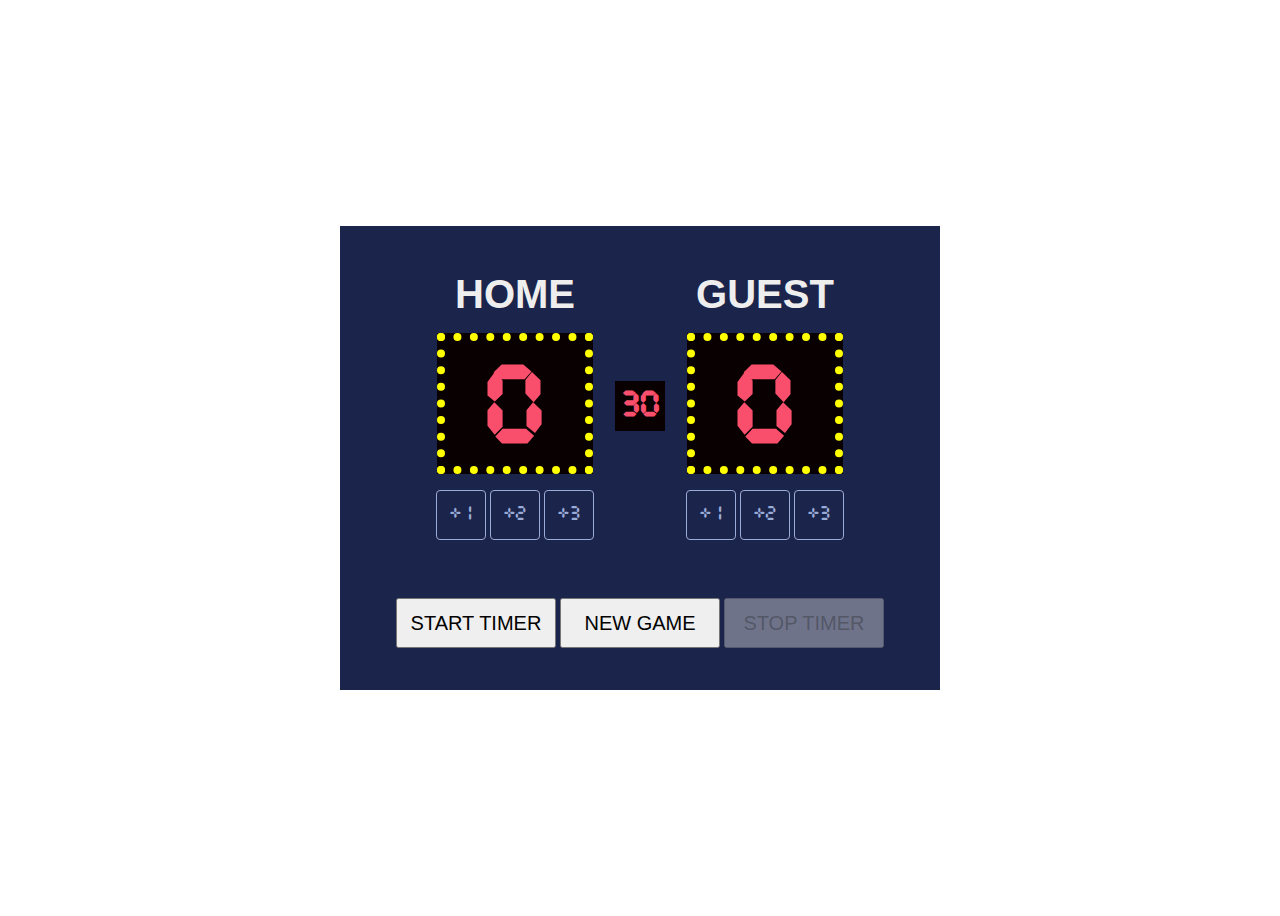
<file: scrimba/basket jumbotron/index.html>
<!DOCTYPE html>
<html lang="en">
<head>
    <link rel="stylesheet" href="style.css">
    <meta charset="UTF-8">
    <meta name="viewport" content="width=device-width, initial-scale=1.0">
    <title>Scrimba | Basketball Jumbotron</title>
</head>
<body>

    <main>
        <div class="game">
            <div id="home">
                <div class="team">
                    <h1>HOME</h1>
                </div>
                <div class="pointer" id="pointerH">
                    <h1 id="pointsH">0</h1>
                </div>
                <div class="btns">
                    <button class="btn" id="OneH" onclick="addOneH()">+1</button>
                    <button class="btn" id="TwoH" onclick="addTwoH()">+2</button>
                    <button class="btn" id="ThreeH" onclick="addThreeH()">+3</button>
                </div>
            </div>
            
            <div class="cd-container">
                <h1 id="timer">30</h1>
            </div>
            
            <div id="guest">
                <div class="team">
                    <h1>GUEST</h1>
                </div>
                <div class="pointer" id="pointerG">
                    <h1 id="pointsG">0</h1>
                </div>
                <div class="btns">
                    <button class="btn" id="OneG" onclick="addOneG()">+1</button>
                    <button class="btn" id="TwoG" onclick="addTwoG()">+2</button>
                    <button class="btn" id="ThreeG" onclick="addThreeG()">+3</button>
                </div>
            </div>
        </div>
            
        <div class="restart-container">
            <button id="start" onclick="startTimer()">START TIMER</button>
            <button id="restart" onclick="newGame()">NEW GAME</button>
            <button id="stop" onclick="" disabled>STOP TIMER</button>
        </div>
        
    </main>
    

    <script src="index.js"></script>
</body>
</html>
</file>
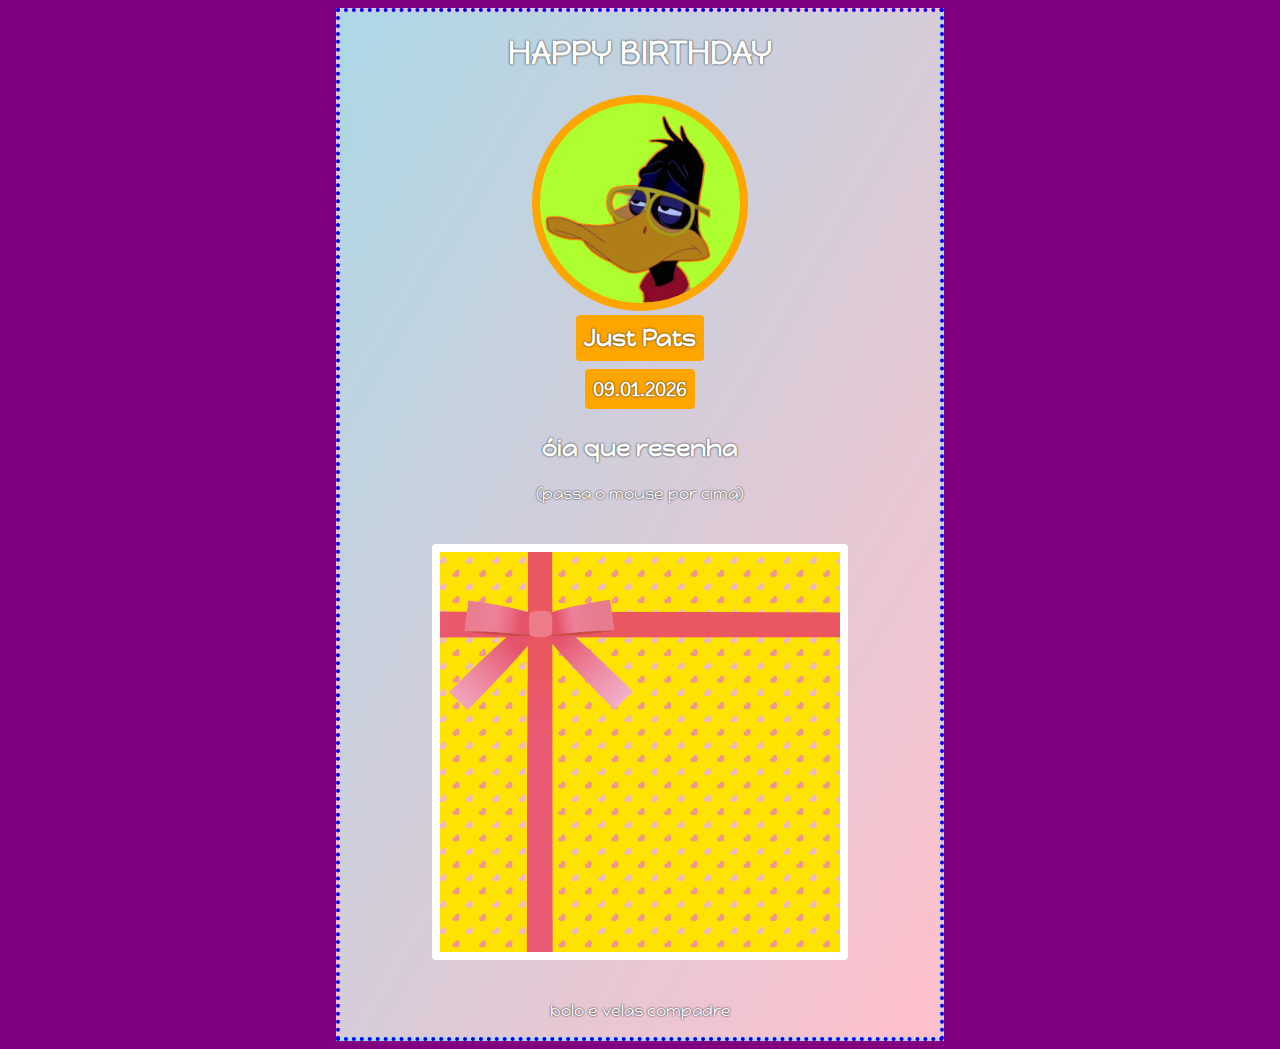
<file: scrimba/birthday card/index.html>
<!DOCTYPE html>
<html lang="en">
<head>
    <link rel="preconnect" href="https://fonts.googleapis.com">
    <link rel="preconnect" href="https://fonts.gstatic.com" crossorigin>
    <link href="https://fonts.googleapis.com/css2?family=Happy+Monkey&display=swap" rel="stylesheet">
    <meta charset="UTF-8">
    <meta name="viewport" content="width=a, initial-scale=1.0">
    <link rel="stylesheet" href="style.css">
    <title>Scrimba | Birthday card</title>
</head>
<body>
    <div class="card">
        <header>
            <h1>HAPPY BIRTHDAY</h1>
            <img id="avatar" src="daffy.png">
            <h2 id="nome">Just Pats</h2>
            <h3 id="data">09.01.2026</h3>
        </header>
        <main>
            <div class="gift-section">
                <h2>óia que resenha</h2>
                <p>(passa o mouse por cima)</p>
                <div class="gift-img"></div>
            </div>
        </main>
        <footer>
            <p>bolo e velas compadre</p>
        </footer>
    </div>

    
</body>
</html>
</file>
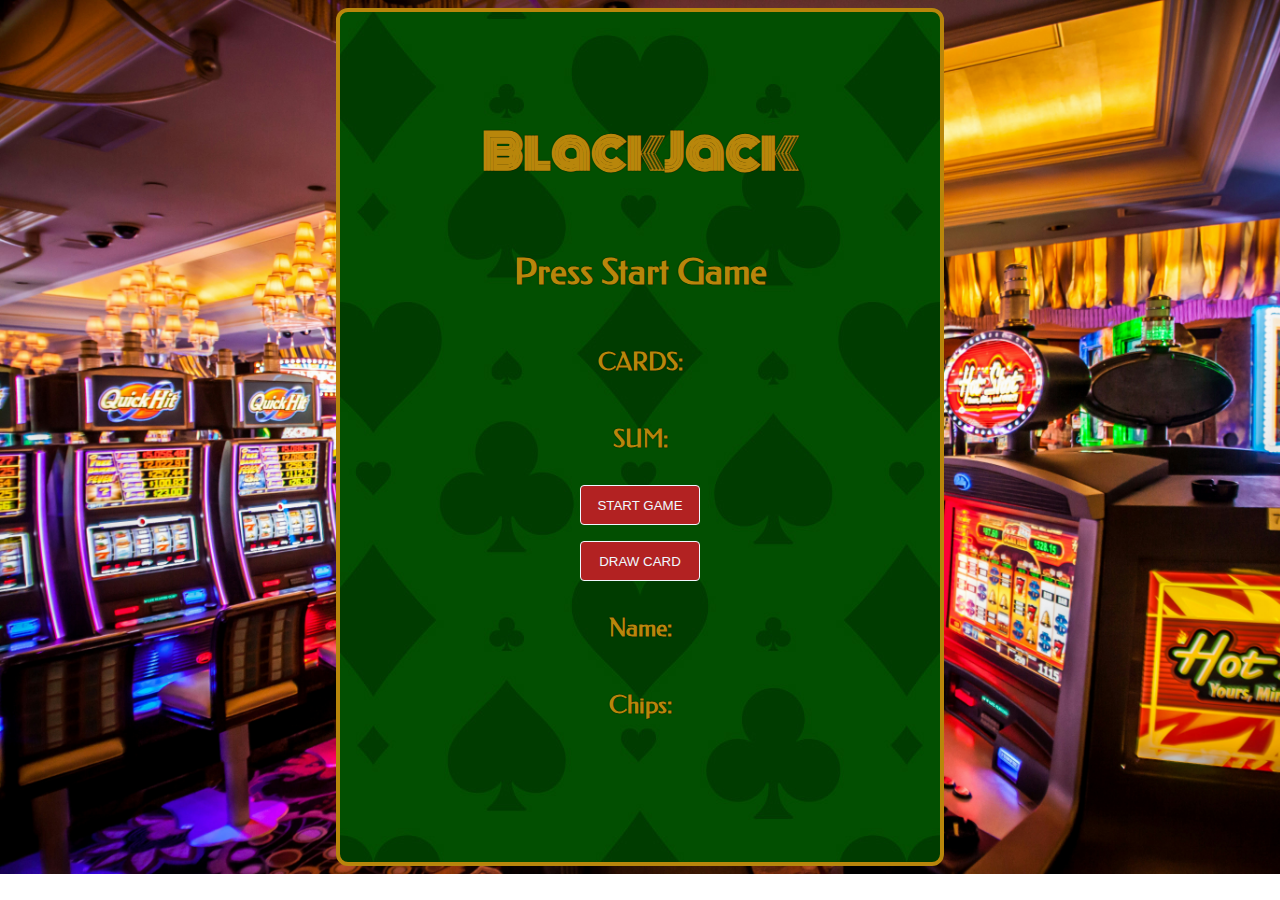
<file: scrimba/blackjack/index.html>
<!DOCTYPE html>
<html lang="en">
<head>
    <link rel="preconnect" href="https://fonts.googleapis.com">
    <link rel="preconnect" href="https://fonts.gstatic.com" crossorigin>
    <link href="https://fonts.googleapis.com/css2?family=Federo&family=Monoton&display=swap" rel="stylesheet">
    <meta charset="UTF-8">
    <meta name="viewport" content="width=device-width, initial-scale=1.0">
    <link rel="stylesheet" href="style.css">
    <title>Scrimba | BlackJack</title>
</head>
<body>
    <div class="game-container">
        <h1>BlackJack</h1>
        <h2 id="message-p">Press Start Game</h2>
        <p id="cards-p">CARDS:</p>
        <p id="sum-p">SUM:</p>
        <button class="btn" id="startgame-btn" onclick="startGame()">START GAME</button>
        <button class="btn" id="newcard-btn" onclick="newCard()">DRAW CARD</button>
        <script src="index.js"></script>
        <p id="name-p">Name:</p>
        <p id="chips-p">Chips:</p>
        <p id="warning-p"></p>
    </div>
</body>
</html>
</file>
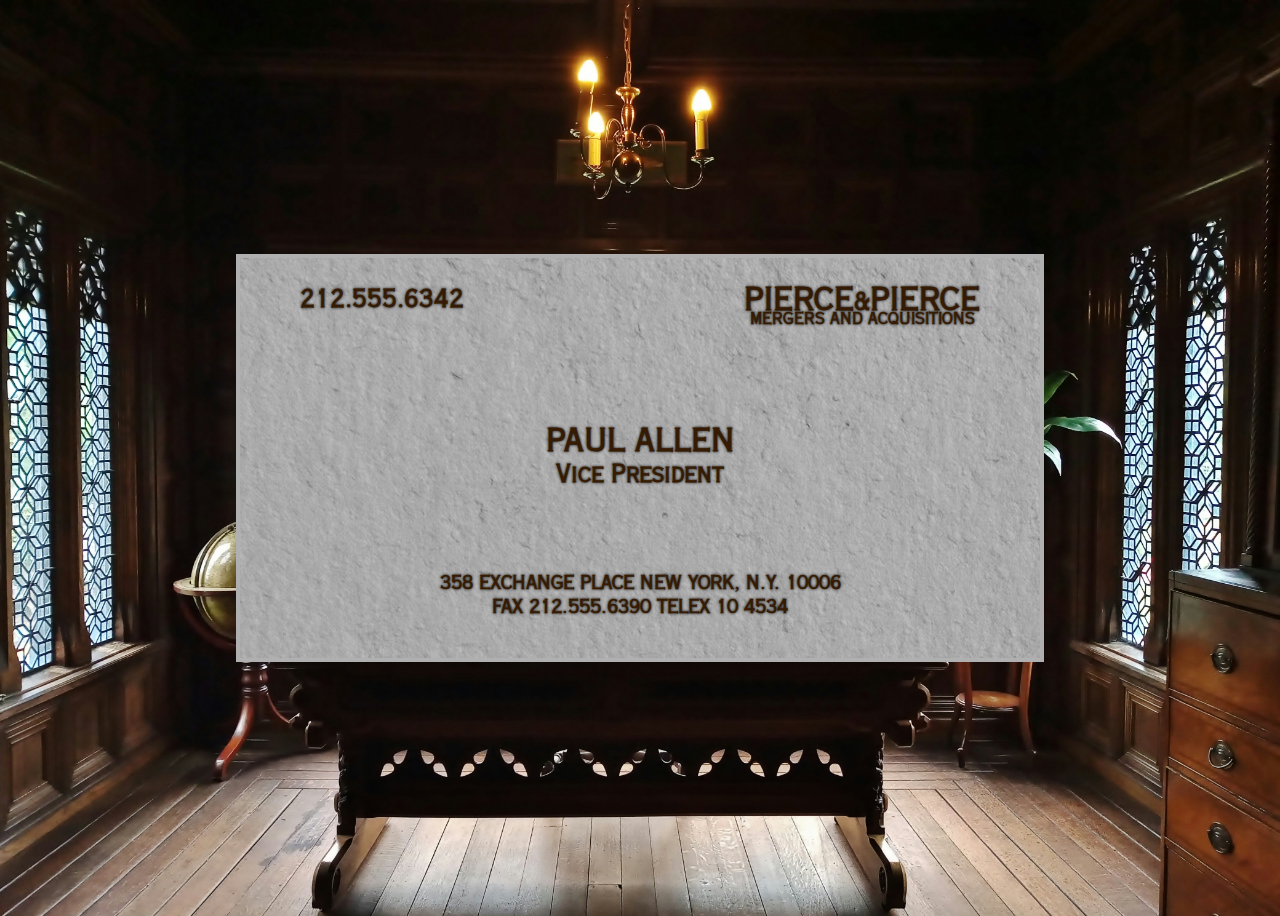
<file: scrimba/business card/index.html>
<!DOCTYPE html>
<html lang="en">
<head>
    <meta charset="UTF-8">
    <meta name="viewport" content="width=device-width, initial-scale=1.0">
    <link rel="stylesheet" href="style.css">
    <title>Scrimba Business card</title>
</head>
<body>
    <div class="card">
        <div class="header">
            <h2>212.555.6342</h2>
            <h1>
                PIERCE<span id="span1">&</span>PIERCE
                <br>
                <span id="span2">MERGERS AND ACQUISITIONS</span>
            </h1>
        </div>
        
        <div class="main">
            <H1>PAUL ALLEN</H1>
            <h2>Vice President</h2>
        </div>
        
        <div class="footer">
            <h3>
                358
                EXCHANGE PLACE NEW YORK, N.Y. 
                10006
                <br>
                FAX
                212.555.6390
                TELEX
                10 4534
            </h3>
        </div>
    </div>
        
</body>
</html>
</file>
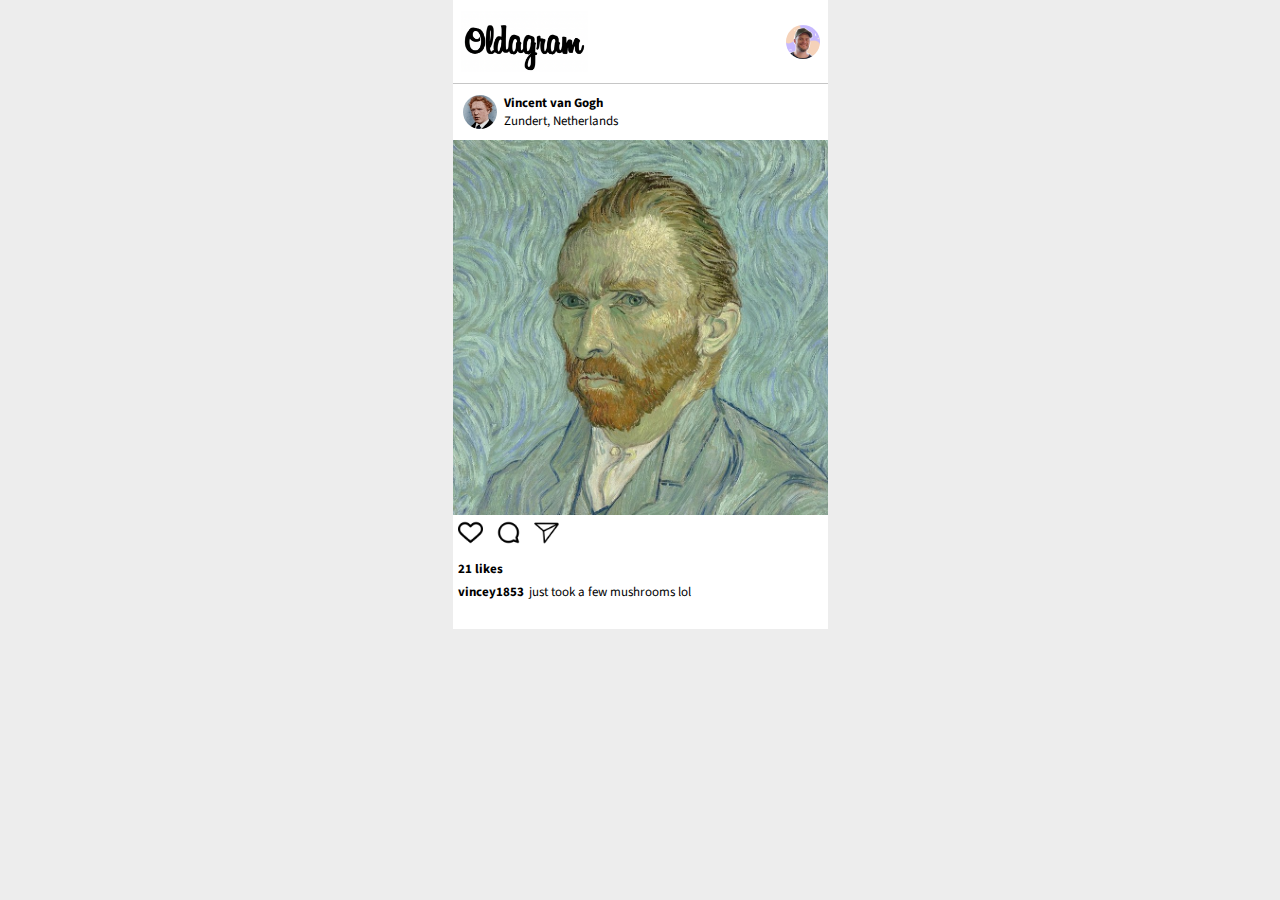
<file: scrimba/instagram clone/index.html>
<html lang="en">
<head>
    <meta charset="UTF-8">
    <meta name="viewport" content="width=device-width, initial-scale=1">
    <link rel="stylesheet" href="index.css">
    <link rel="preconnect" href="https://fonts.googleapis.com">
    <link rel="preconnect" href="https://fonts.gstatic.com" crossorigin>
    <link href="https://fonts.googleapis.com/css2?family=Source+Sans+3:ital,wght@0,200..900;1,200..900&display=swap" rel="stylesheet">
    <title>Instagram Clone | Scrimba</title>
</head>
<body>
<div class="container">
    <header>
        <img alt="" class="logo" src="images/logo.png">
        <img alt="" class="avatar" src="images/user-avatar.png">
    </header>

    <main>
        <div id="post-container" class="post-container">

        </div>
    </main>
</div>
<script src="index.js"></script>
</body>
</html>
</file>
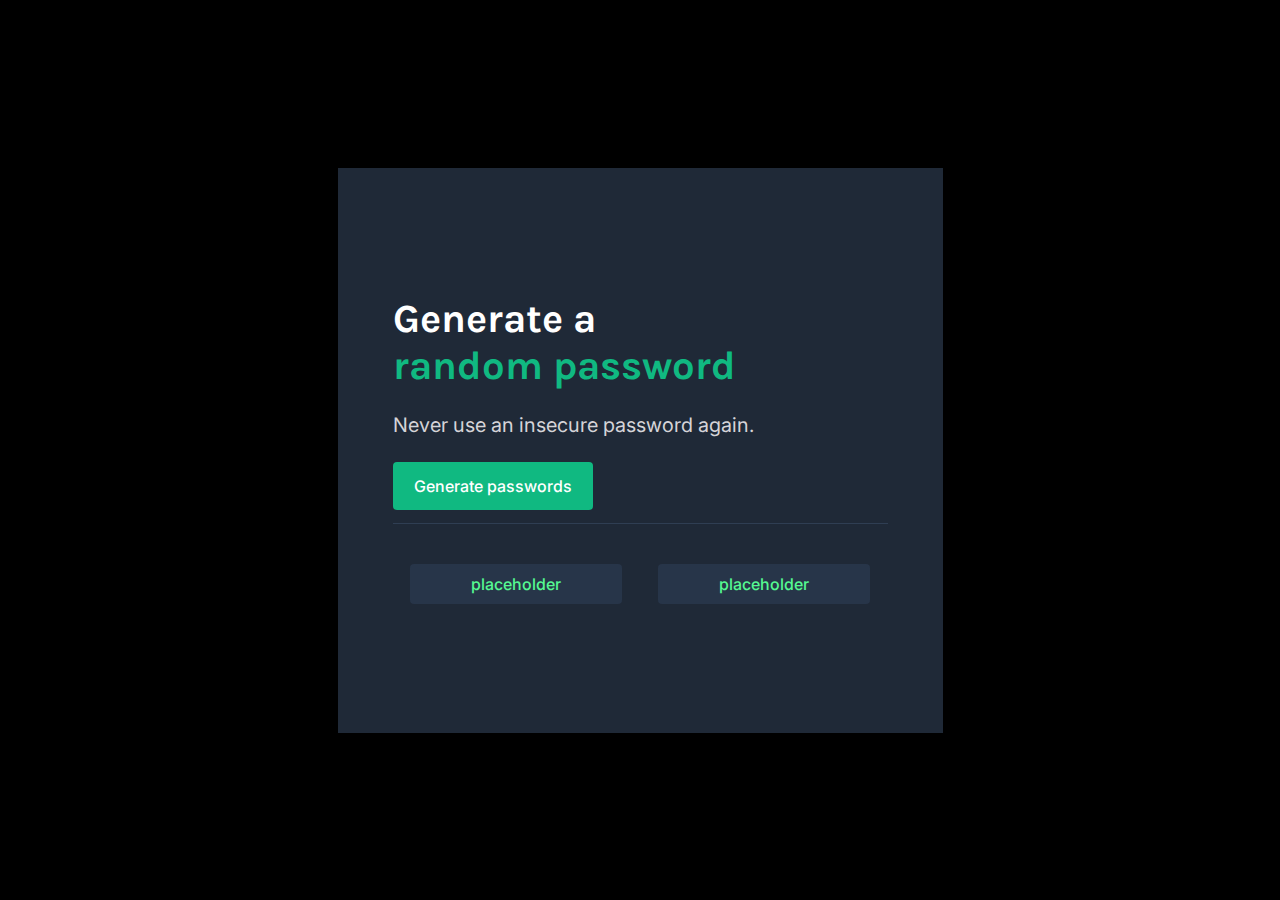
<file: scrimba/password generator/index.html>
<!DOCTYPE html>
<html lang="en">
<head>
    <link rel="preconnect" href="https://fonts.googleapis.com">
    <link rel="preconnect" href="https://fonts.gstatic.com" crossorigin>
    <link href="https://fonts.googleapis.com/css2?family=Karla:ital,wght@0,200..800;1,200..800&display=swap" rel="stylesheet">
    <link href="https://fonts.googleapis.com/css2?family=Inter:ital,opsz,wght@0,14..32,100..900;1,14..32,100..900&display=swap" rel="stylesheet">
    <link rel="stylesheet" href="style.css">
    <meta charset="UTF-8">
    <meta name="viewport" content="width=device-width, initial-scale=1.0">
    <title>Scrimba | Password Generator</title>
</head>
<body>
    <div class="container">

        <div class="upper">
            <h1>Generate a <br><span>random password</span></h1>
            <p id="slogan">Never use an insecure password again.</p>
            <button>Generate passwords</button>
        </div>
        
        <div class="lower">
            <p class="password" id="password1">placeholder</p>
            <p class="password" id="password2">placeholder</p>
        </div>
        <script src="index.js"></script>
    </div>
</body>
</html>
</file>
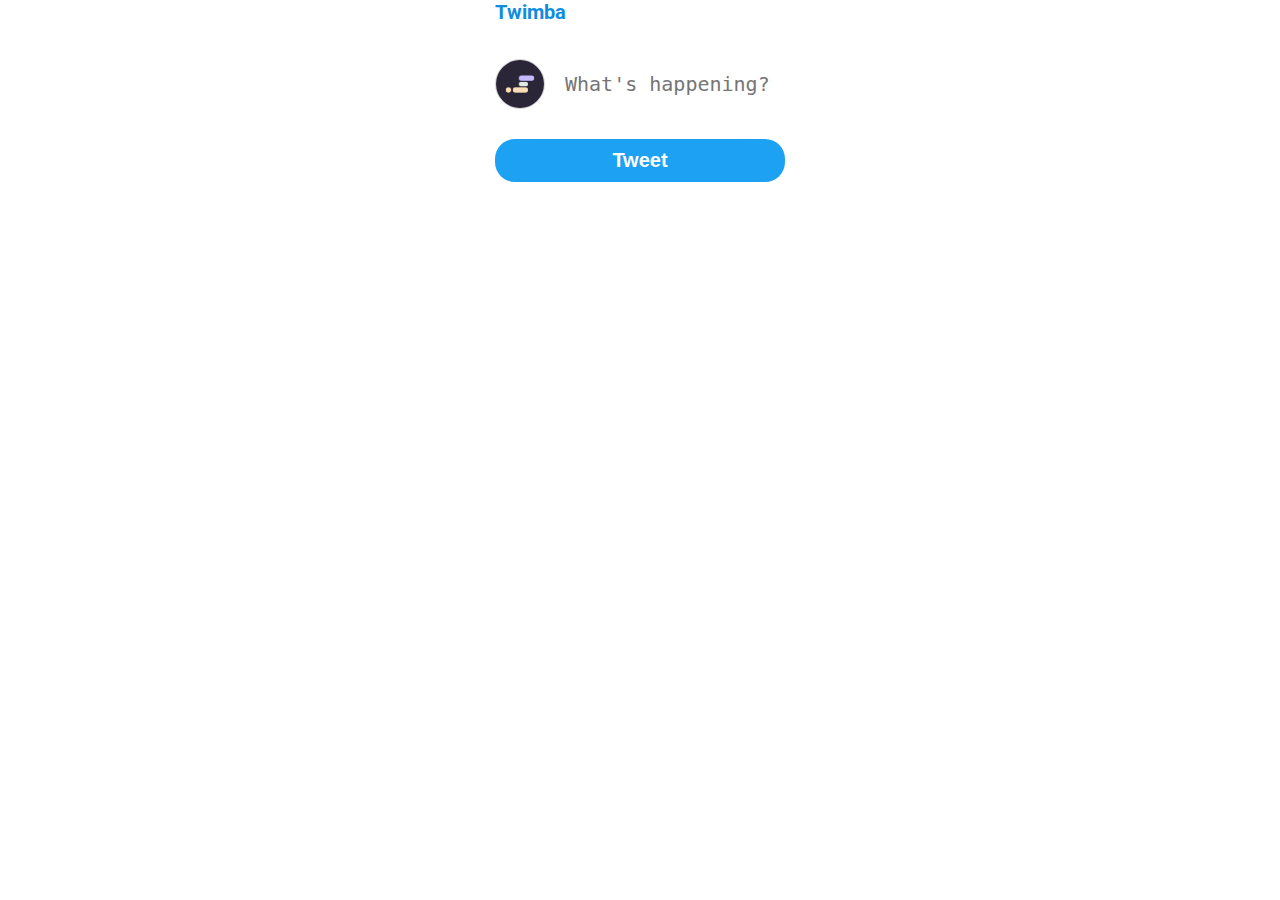
<file: scrimba/twimba/index.html>
<html>

<head>
	<!-- CSS -->
	<link rel="stylesheet" href="index.css">
	<!-- Font Awesome CDN -->
	<link rel="stylesheet" href="https://cdnjs.cloudflare.com/ajax/libs/font-awesome/6.2.0/css/all.min.css" integrity="sha512-xh6O/CkQoPOWDdYTDqeRdPCVd1SpvCA9XXcUnZS2FmJNp1coAFzvtCN9BmamE+4aHK8yyUHUSCcJHgXloTyT2A==" crossorigin="anonymous" referrerpolicy="no-referrer" />
	<!-- Google Fonts -->
	<link rel="preconnect" href="https://fonts.googleapis.com">
	<link rel="preconnect" href="https://fonts.gstatic.com" crossorigin>
	<link href="https://fonts.googleapis.com/css2?family=Roboto:wght@400;500;600&display=swap" rel="stylesheet">
</head>

<body> 
	<header>
		<h1>Twimba</h1>
	</header>
	<main>
		<div class="tweet-input-area">
			<img src="images/scrimbalogo.png" class="profile-pic">
			<textarea placeholder="What's happening?" id="tweet-input"></textarea>
		</div>
		<button id="tweet-btn">Tweet</button>
		<div class="feed" id="feed">
			<!-- Tweets here!! -->
		</div>
	</main>
	<script src="index.js" type="module"></script>
</body>

</html>
</file>
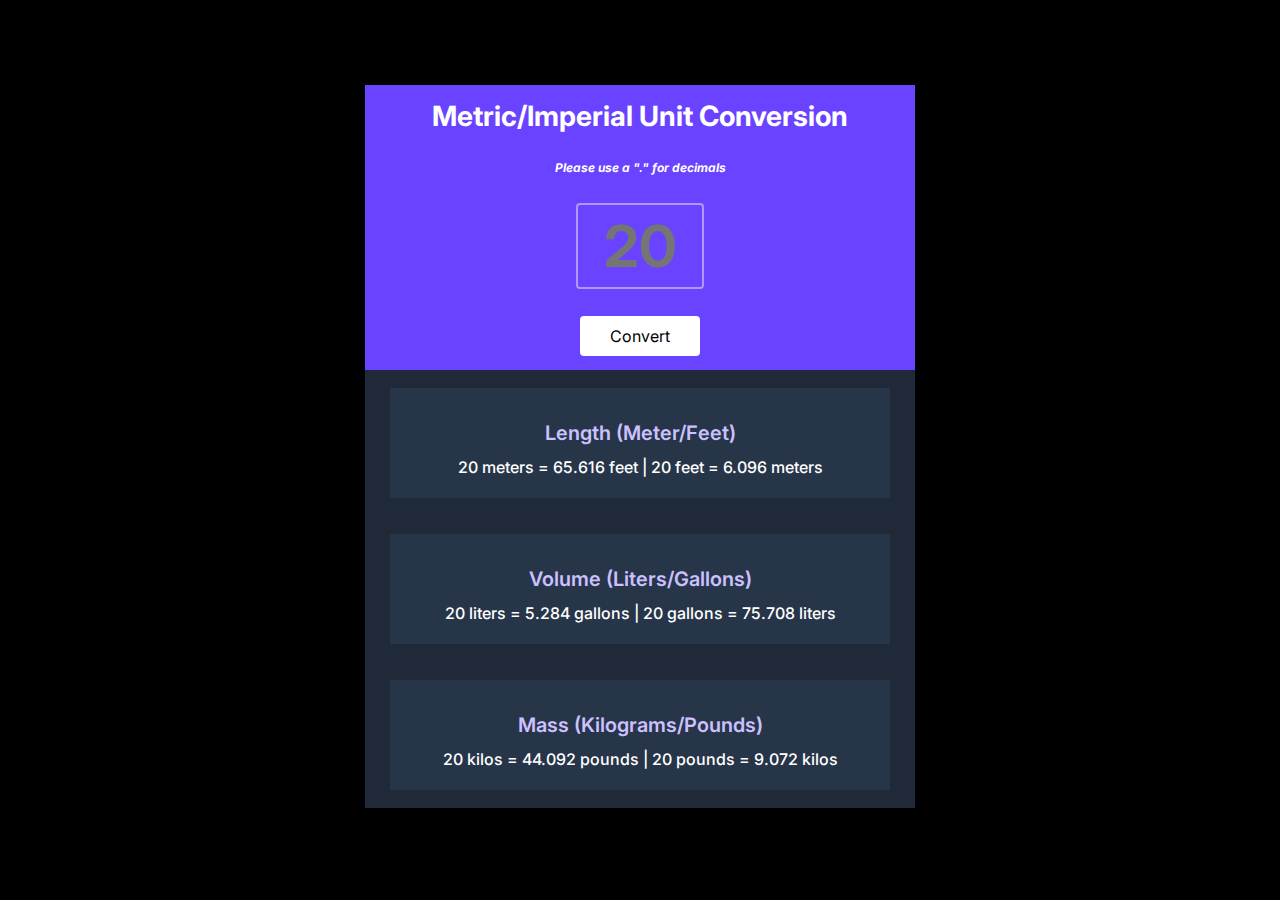
<file: scrimba/unit converter/index.html>
<!DOCTYPE html>
<html lang="en">
<head>
    <link rel="stylesheet" href="style.css">
    <link rel="preconnect" href="https://fonts.googleapis.com">
    <link rel="preconnect" href="https://fonts.gstatic.com" crossorigin>
    <link href="https://fonts.googleapis.com/css2?family=Inter:ital,opsz,wght@0,14..32,100..900;1,14..32,100..900&display=swap" rel="stylesheet">
    <meta charset="UTF-8">
    <meta name="viewport" content="width=device-width, initial-scale=1.0">
    <title>Scrimba | Unit Converter</title>
</head>
<body>
    <div class="box">
        <div class="top">
            <h1>Metric/Imperial Unit Conversion</h1>
            <p id="instruction">Please use a "." for decimals</p>
            <input type="text" id="input-el" placeholder="20">
            <button id="btn-el">Convert</button>
        </div>

        <div class="bottom">
            <div class="container" id="length">
                <h1>Length (Meter/Feet)</h1>
                <p id="l-conversion">20 meters = 65.616 feet | 20 feet = 6.096 meters</p>
            </div>

            <div class="container" id="volume">
                <h1>Volume (Liters/Gallons)</h1>
                <p id="v-conversion">20 liters = 5.284 gallons | 20 gallons = 75.708 liters</p>
            </div>

            <div class="container" id="mass">
                <h1>Mass (Kilograms/Pounds)</h1>
                <p id="m-conversion">20 kilos = 44.092 pounds | 20 pounds = 9.072 kilos</p>
            </div>
        </div>
    </div>

        

    <script src="index.js"></script>
</body>
</html>
</file>
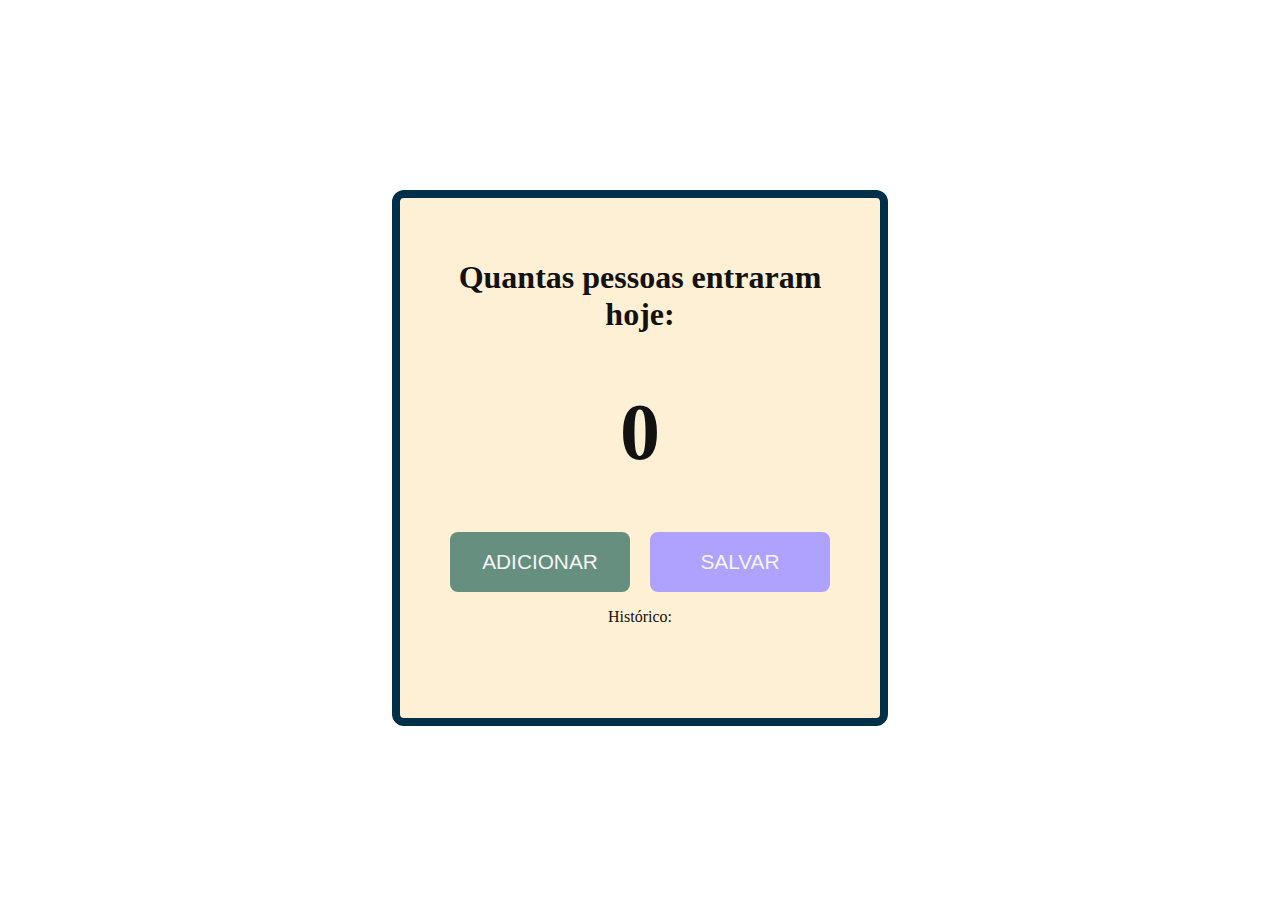
<file: scrimba/train traffic counter/intex.html>
<!DOCTYPE html>
<html lang="en">
<head>
    <link rel="stylesheet" href="style.css">
    <meta charset="UTF-8">
    <meta name="viewport" content="width=device-width, initial-scale=1.0">
    <title>Scrimba | Train Counter</title>
</head>
<body>
    
    <main>
        <h1>Quantas pessoas entraram hoje:</h1>
        <h1 id="count">0</h1>
        <button class="btn" id="add" onclick="add()">ADICIONAR</button>
        <button class="btn" id="save" onclick="save()">SALVAR</button>    
        <p>Histórico:</p>
        <p id="list"></p>
        <p id="status"></p>
    </main>

    <script src="index.js"></script>
</body>
</html>
</file>
<file: scrimba/basket jumbotron/style.css>
@font-face {
    src: url("CursedTimerUlil-Aznm.ttf");
    font-family: Timer;
}

h1 {
    margin: 0;
}

body {
    text-align: center;
    display: flex;
    height: 100vh;
    align-items: center;
    justify-content: center;
    background-image: url(https://media.wired.com/photos/6882789913cec3f5361b5c29/3:2/w_1920,c_limit/Summer%20League%204.jpg);
}

main {
    margin: 0;
    padding: 0;
    display: flex;
    flex-direction: column;
    align-items: center;
    justify-content: space-evenly;
    background-color: #1b244a;
    width: 600px;
    height: 464px;
}

.game {
    height: 300px;
    display: flex; 
    align-items: center;
    justify-content: space-around;
}

.cd-container {
    width: 50px;
    height: 50px;
    background-color: #080001;
    display: flex;
    align-items: center;
    justify-content: center;
}

#timer {
    color: #F94F6D;
    font-family: "Timer";
}

.restart-container {
    padding: 12px 0;
}

#restart {
    width: 160px;
    height: 50px;
    font-family: Verdana, Geneva, Tahoma, sans-serif;
    font-size: 20px;
}

#start {
    width: 160px;
    height: 50px;
    font-family: Verdana, Geneva, Tahoma, sans-serif;
    font-size: 20px;
}

#stop {
    width: 160px;
    height: 50px;
    font-family: Verdana, Geneva, Tahoma, sans-serif;
    font-size: 20px;
}

#guest {
    width: 200px;
    height: 300px;
    display: flex;
    flex-direction: column;
    align-items: center;
    justify-content: space-evenly;
}

#home {
    width: 200px;
    height: 300px;
    display: flex;
    flex-direction: column;
    align-items: center;
    justify-content: space-evenly;
}

.pointer {
    padding-top: 20px;
    background-color: #080001;
    color: #F94F6D;
    display: flex;
    align-items: center;
    justify-content: center;
    width: 140px;
    font-size: 48px;
    font-family: "Timer";
}

#pointerG {
    
    
}

#pointerH {
    
}

.team h1{
    font-size: 40px;
    font-family: Verdana, Geneva, Tahoma, sans-serif;
    color: #EEEEEE;
}

/* .btns {
} */

.btn {
    color: #9AABD8;
    background: none;
    width: 50px;
    height: 50px;
    border: 1px solid #9AABD8;
    border-radius: 4px;
    font-size: 18px;
    font-family: "Timer";
}

.btn:active {
    color: #1b244a;
    background-color: #9AABD8;
    border: 1px solid #1b244a;
    border-radius: 4px;
}

/* #restart {

} */
</file>
<file: scrimba/birthday card/style.css>
body {
    background-color: purple;
}

.card {
    margin: 0 auto;
    text-align: center; 
    text-shadow: 0 0 2px black;
    width: 600px;
    border: 4px dotted blue;
    background: linear-gradient(to bottom right, lightblue, pink);
    color: white;
    font-family: "Happy Monkey";
}

header {
    display: flex;
    flex-direction: column;
    align-items: center;
}

#avatar {
    width: 200px;
    border: 8px solid orange;
    border-radius: 50%;
    background-color: greenyellow;
}

#nome, #data {
    background-color: orange;
    padding: 8px;
    margin: 4px;
    border-radius: 4px;
}

.gift-img {
    margin: 40px auto;
    width: 400px;
    height: 400px;
    border: 8px solid white;
    border-radius: 4px;
    background-image: url("gift-wrap.png");
    background-size: cover;
    transition: ease-in 1s;
}

.gift-img:hover {
    background-image: url("https://media1.giphy.com/media/v1.Y2lkPTc5MGI3NjExczRhcGN0dnBnY2s5Mjdia2Z0OTdiMHo3N2Yycm0wc2s5dW8yOXcwZSZlcD12MV9pbnRlcm5hbF9naWZfYnlfaWQmY3Q9Zw/6EDGSznQA5kVCa0DfD/giphy.gif");
    background-position: center;
    background-size: cover;
}
</file>
<file: scrimba/blackjack/style.css>
body {
    text-align: center;
    background-image: url("/scrimba/blackjack/kvnga-vBWsG91aR_U-unsplash.jpg");
    background-size: cover;
    background-repeat: no-repeat;
    color: darkgoldenrod;
    text-shadow: 0 0 1px black;
    font-size: 1.5rem;
    font-weight: bold;
    font-family: "Federo", sans-serif;
}

h1 {
    font-family: "Monoton", sans-serif;
}

.game-container {
    background-image: url("/scrimba/blackjack/10081437.jpg");
    width: 600px;
    height: 850px;
    margin: 0 auto;
    display: flex;
    flex-direction: column;
    justify-content: center;
    align-items: center;
    border: 4px solid darkgoldenrod;
    border-radius: 12px;
}

.btn {
    width: 120px;
    height: 40px;
    border: 1px solid #f0f8ff;
    border-radius: 4px;
    color: #f0f8ff;
    background-color: firebrick;
    margin: 8px;
    transition: ease-in 0.1s;
}

.btn:hover {
    transform: scale(1.05);
}

.btn:active {
    background-color: rgb(139, 26, 26);
}

/* #startgame-btn {

}

#newcard-btn {

} */
</file>
<file: scrimba/business card/style.css>
@font-face {
    font-family: Copperplate;
    src: url(Copperplate-Gothic-Std-29-AB.ttf);
}

body {
    background-image: url(office.jpg);
    height: 100vh;
    background-repeat: no-repeat;
    background-size: cover;
    display: flex;
    align-items: center;
    justify-content: center;
}

.card {
    width: 800px;
    height: 400px;
    border: 4px solid rgb(176, 176, 176);
    font-family: Copperplate;
    color: rgb(54, 27, 2);
    background-color: #d2d2d2;
    background-image: url(paper\ texture.png);
    background-blend-mode: multiply;
    text-align: center;
    text-shadow: 0px 0px 3px rgb(0, 0, 0);
    line-height: 12px;
}

#span1 {
    font-size: 24px;
}

#span2 {
    font-size: 16px;
}

.header {
    display: flex;
    justify-content: space-between;
    padding: 18px 60px 0 60px;
}

.main {
    margin: 90px;
}

.footer {
    line-height: 24px;
}
</file>
<file: scrimba/password generator/style.css>
html, body, div, span, applet, object, iframe,
h1, h2, h3, h4, h5, h6, p, blockquote, pre,
a, abbr, acronym, address, big, cite, code,
del, dfn, em, img, ins, kbd, q, s, samp,
small, strike, strong, sub, sup, tt, var,
b, u, i, center,
dl, dt, dd, ol, ul, li,
fieldset, form, label, legend,
table, caption, tbody, tfoot, thead, tr, th, td,
article, aside, canvas, details, embed, 
figure, figcaption, footer, header, hgroup, 
menu, nav, output, ruby, section, summary,
time, mark, audio, video {
	margin: 0;
	padding: 0;
	border: 0;
	font-size: 100%;
	font: inherit;
	vertical-align: baseline;
}

body {
    background-color: black;
    color: white;
    display: flex;
    align-items: center;
    justify-content: center;
    height: 100vh;
}

.container {
    width: 495px;
    height: 335px;
    padding: 115px 55px;
    background-color: #1F2937;
}

.upper {
    height: 240px;
    border-bottom: 1px solid #2F3E53;
    display: flex;
    flex-direction: column;
    justify-content: space-around;
}

.lower {
    margin-top: 40px;
    display: flex;
    justify-content: space-around;
}

.password {
    width: 212px;
    height: 40px;
    line-height: 40px;
    font-weight: 500;
    font-size: 16px;
    border-radius: 4px;
    background-color: #273549;
    color: #55F991;
    text-align: center;
    
}

h1 {
    font-size: 40px;
    font-family: "Karla";
    font-weight: bold;
}

span {
    color: #10B981;
}

p {
    font-family: "Inter";
}

button {
    font-family: "Inter";
    font-size: 16px;
    font-weight: 500;
    width: 200px;
    height: 48px;
    border: none;
    border-radius: 4px;
    background-color: #10B981;
    color: white;
    justify-self: end;
}

#slogan {
    color: #D5D4D8;
    font-size: 20px;
}
</file>
<file: scrimba/twimba/index.css>
html, body {
    margin: 0;
    padding: 0;
    font-family: 'Roboto', sans-serif;
}

/* typography and icons */

h1{
    color: #0F8CDF;
    margin-bottom: 10px;
    font-size: 20px;
}

i{
    font-size: 15px;
    cursor: pointer;
}

.fa-solid{
    color: #999;
}

.liked{
    color: red;
}

.retweeted {
  color: limegreen;
}

/* layout */

main, header{
    width: 290px;
    margin: 0 auto;
}

header{
    padding-bottom: 25px;
}

.tweet-input-area {
    display: flex;
    align-items: flex-start;
    gap: 10px;
}

/* textareas + btn */

textarea{
    border: none;
    resize: none;
    padding: 10px;
    margin: 0 0 20px 0;
    height: 60px;
    width: 100%;
    font-size: 20px;
    line-height: 30px;
}

button{
    background-color: #1DA1F2;
    border: none;
    color: white;
    padding: 10px 19px;
    border-radius: 20px;
    width: 100%; 
    cursor: pointer;
    font-size: 20px;
    font-weight: 600;
}

/* tweet */

.tweet{
    border-top: 1px solid lightgray;
    padding: 20px 0 0 0;
    width: 100%;
    margin: 15px 0;
}

.tweet-inner{
    display: flex;
    align-items: flex-start;
    gap: 10px;
}

.tweet-details{
    display: flex;
    font-size: 13px;
    justify-content: space-between;
    width: 160px;
}

.tweet-detail{
    display: flex;
    gap: 4px;
}

.tweet-reply{
    border-top: 1px solid lightgray;
    padding: 20px 0 0 0px;
    margin: 10px 0 10px 40px;
    width: 80%;
}

.handle{
    font-size: 12px;
    font-weight: 500;
    color: #555;
    margin-top: 0;
}

.tweet-text{
    width: 207px;
    font-size: 14px;
    line-height: 20px;
}

/* images */

.profile-pic{
    border: 1px solid lightgray;
    border-radius: 50%;
    width: 48px;
}

/* utility */
.hidden{
    display: none;
}
</file>
<file: scrimba/unit converter/style.css>
html, body, div, span, applet, object, iframe,
h1, h2, h3, h4, h5, h6, p, blockquote, pre,
a, abbr, acronym, address, big, cite, code,
del, dfn, em, img, ins, kbd, q, s, samp,
small, strike, strong, sub, sup, tt, var,
b, u, i, center,
dl, dt, dd, ol, ul, li,
fieldset, form, label, legend,
table, caption, tbody, tfoot, thead, tr, th, td,
article, aside, canvas, details, embed, 
figure, figcaption, footer, header, hgroup, 
menu, nav, output, ruby, section, summary,
time, mark, audio, video {
	margin: 0;
	padding: 0;
	border: 0;
	font-size: 100%;
	font: inherit;
	vertical-align: baseline;
}

body {
    background-color: black;
    height: 100vh;
    display: flex;
    flex-direction: column;
    align-items: center;
    justify-content: center;
    text-align: center;
    color: white;
    font-family: "Inter";
    font-weight: 500;
}

.box {
    width: 550px;
    height: 730px;
}

.top {
    background-color: #6943FF;
    height: 285px;
    display: flex;
    flex-direction: column;
    align-items: center;
    justify-content: space-around;
    font-size: 28px;
    font-weight: bold;
}

#instruction {
    font-size: 12px;
    font-style: italic;
}

input {
    font-family: inherit;
    width: 120px;
    height: 80px;
    background: none;
    color: white;
    border: 2px solid #B295FF;
    border-radius: 4px;
    font-weight: bold;
    font-size: 58px;
    text-align: center;
}

button {
    font-family: inherit;
    width: 120px;
    height: 40px;
    padding: 8px 24px;
    background-color: white;
    color: black;
    border: none;
    border-radius: 4px;
    font-size: 16px;
    transition: ease-in 0.1s;
}

button:hover {
    background-color: rgb(235, 235, 235);
}

button:active {
    transform: scale(0.8);
}

.bottom {
    width: 100%;
    height: 60%;
    background-color: #1F2937;
    display: flex;
    flex-direction: column;
    justify-content: space-around;
    align-items: center;
}

.container {
    background-color: #273549;
    width: 500px;
    height: 110px;
    display: flex;
    flex-direction: column;
    align-items: center;
    justify-content: center;
}

.container h1 {
    color: #CCC1FF;
    font-size: 20px;
    font-weight: 600;
    margin: 12px;
}
</file>
<file: scrimba/train traffic counter/style.css>
body {
    height: 100vh;
    display: flex;
    align-items: center;
    justify-content: center;
    background-image: url(https://upload.wikimedia.org/wikipedia/commons/thumb/5/5f/London_Train_Station.jpg/960px-London_Train_Station.jpg);
    background-position: center;
    background-size: cover;
}

main {
    width: 400px;
    height: 440px;
    padding: 40px;
    border: 8px solid #003049;
    border-radius: 12px;
    background-color: #fdf0d5;
    color: rgb(18, 18, 18);
    text-align: center;
}

#count {
    font-size: 5rem;
}

.btn {
    color: whitesmoke;
    font-size: 1.3rem;
    width: 180px;
    height: 60px;
    border: none;
    border-radius: 8px;
    transition: ease-in 0.1s;
    margin: 0 8px;
}

.btn:hover {
    transform: scale(1.1);
}

.btn:active {
    transform: scale(1.05);
}

#add {
    background-color: #668F80;
}

#save {
    background-color: #AFA2FF;
}
</file>
<file: scrimba/instagram clone/index.css>
/* reset css */

html, body, div, span, applet, object, iframe,
h1, h2, h3, h4, h5, h6, p, blockquote, pre,
a, abbr, acronym, address, big, cite, code,
del, dfn, em, img, ins, kbd, q, s, samp,
small, strike, strong, sub, sup, tt, var,
b, u, i, center,
dl, dt, dd, ol, ul, li,
fieldset, form, label, legend,
table, caption, tbody, tfoot, thead, tr, th, td,
article, aside, canvas, details, embed, 
figure, figcaption, footer, header, hgroup, 
menu, nav, output, ruby, section, summary,
time, mark, audio, video {
	margin: 0;
	padding: 0;
	border: 0;
	font-size: 100%;
	font: inherit;
	vertical-align: baseline;
}

/* main elements  */

html, body {
    margin: 0;
    padding: 0;
    font-family: 'Source Sans 3', sans-serif;
    font-size: 13px;
    font-weight: 400;
    background-color: #ededed;
}

header {
    display: flex;
    justify-content: space-between;
    align-items: center;
    height: 67px;
    padding: 8px;
    border-bottom: 1px solid #c6c6c6;
    background-color: #fff;
}

.container {
    width: 375px;
    margin: 0 auto;
}

.post-container {
    height: 545px;
    overflow: scroll;
    background-color: #fff;
}

.user-container {
    display: flex;
    align-items: center;
    padding: 10px;
}

.comment-container {
    display: flex;
    margin: 5px;
}

/* style */

.logo {
    width: 127px;
}

.avatar {
    width: 34px;
    height: 34px;
    border-radius: 50%;
}

.post-img {
    width: 375px;
}

.bold {
    font-weight: 700;
}


.post-avatar {
    margin-right: 7px;
}


.username {
    margin-right: 5px;
}

.icon {
    margin: 5px;
    width: 25px;
    cursor: pointer;
    transition: all 0.1s ease-in;
}

.icon:hover {
    transform: scale(1.1);
    transition: all 0.1s ease-in;
}

.likes {
    margin: 5px;
}
</file>
